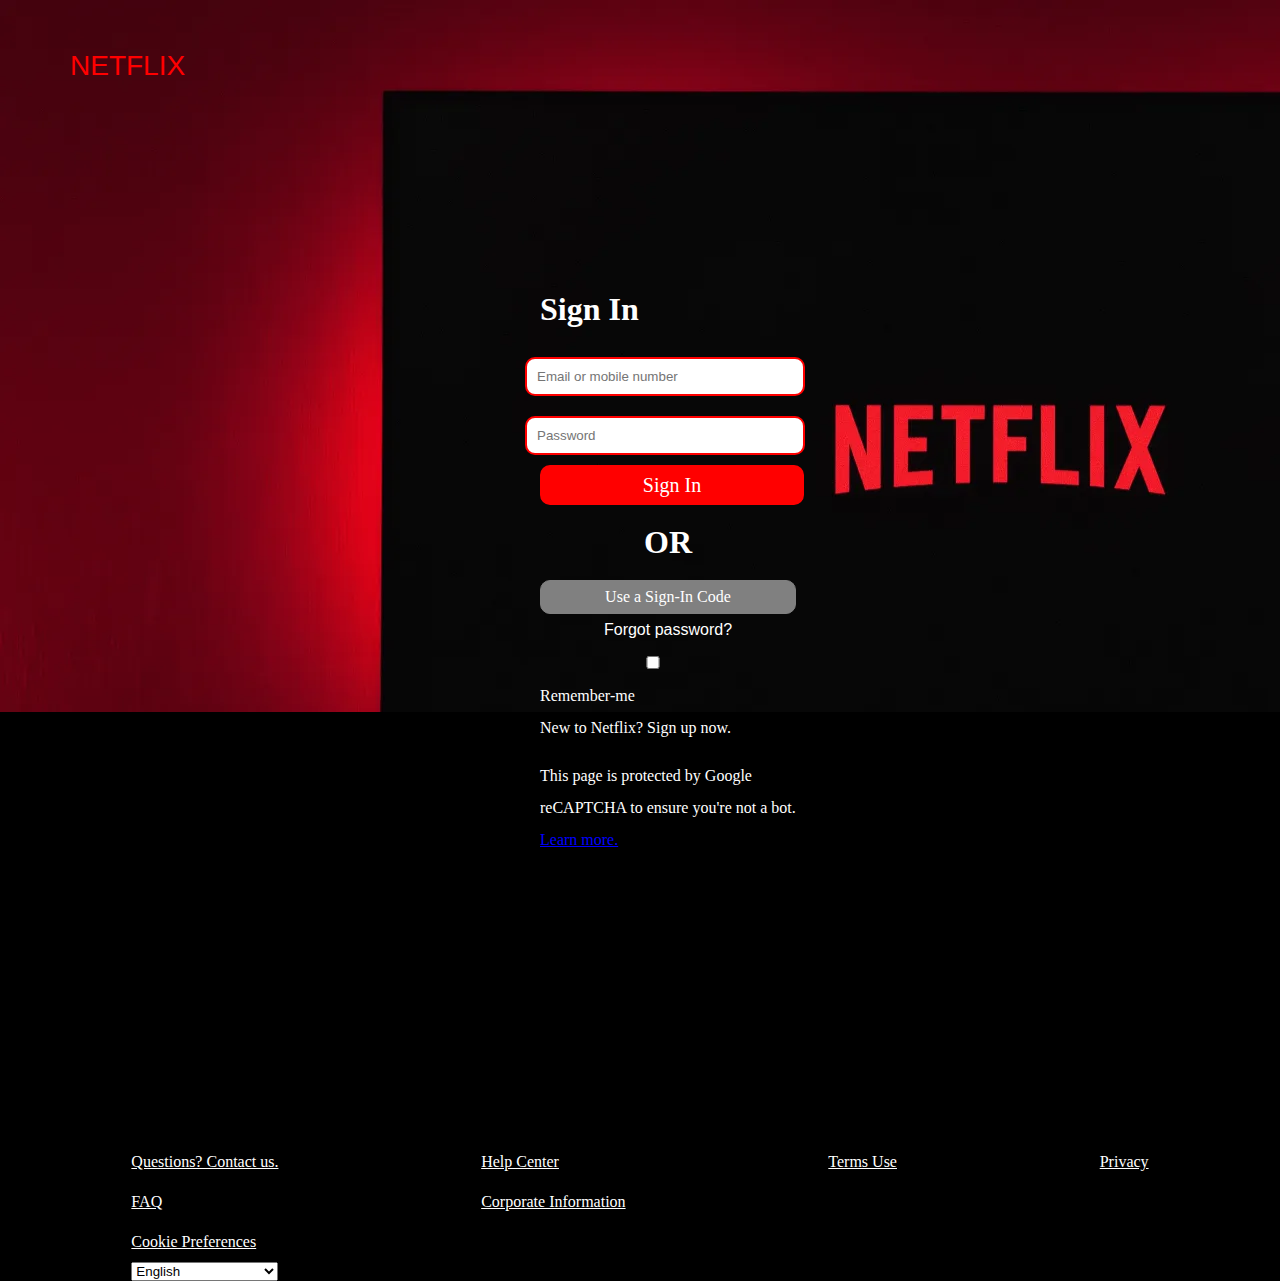
<file: index.html>
<!DOCTYPE html>
<html lang="en">
<head>
    <meta charset="UTF-8">
    <meta name="viewport" content="width=device-width, initial-scale=1.0">
    <link rel="stylesheet" href="https://cdnjs.cloudflare.com/ajax/libs/font-awesome/6.7.2/css/all.min.css" integrity="sha512-Evv84Mr4kqVGRNSgIGL/F/aIDqQb7xQ2vcrdIwxfjThSH8CSR7PBEakCr51Ck+w+/U6swU2Im1vVX0SVk9ABhg==" crossorigin="anonymous" referrerpolicy="no-referrer" />
    <link rel="stylesheet" href="index.css">
    <title>Netflix.com/login</title>
</head>
<body>
   <div class="cover">
    <div class="netflix">
        <a href="">NETFLIX</a>
    </div>
    <div class="container">
    <div class="form">
        <h1>Sign In</h1>
        <form action="">
           <div class="input">
            <input type="email" name="name" id="input1" placeholder="Email or mobile number">
            <input type="password" name="password" id="input2" placeholder="Password">
           </div>
           
            
            <div class="sign-in">
                <a href="#">Sign In</a>
            </div>
           
            <div class="or">
                <h1>OR</h1>
            </div>
            <div class="sign-code">
                <a href="#">Use a Sign-In Code</a>
            </div>
            
            <div class="forgot-password">
                <a href="">Forgot password?</a>
            </div>
           <div class="remember-me">
            <input type="checkbox" name="remember" id="remember">
            <label for="remember">Remember-me</label>
           </div>
            <div class="new-to-netflix">
                <span>New to Netflix?</span>
                <span><a href="">Sign up now.</a></span>
            </div>
            <div class="learn-more">
                <p>This page is protected by Google reCAPTCHA to ensure you're not a bot. <span><a href="">Learn more.</a></span> </p>
            </div>
        </form>

    </div>
</div>
   </div>
       
        <div class="footer">
            <div class="footer-child">
                <a href="#">Questions? Contact us.</a>
                <a href="#">FAQ</a>
                <a href="#">Cookie Preferences</a>
                <select name="english" id="english">
                    <option value="english"><i class="fa-regular fa-language"></i>English</option>
                </select>
            </div>
            <div class="footer-child">
                <a href="#">Help Center</a>
                <a href="#">Corporate Information</a>
            </div>
            <div class="footer-child">
                <a href="#">Terms Use</a>
            </div>
            <div class="footer-child">
                <a href="#">Privacy</a>
            </div>
        </div>
   <script>
    function changeColor(){
        var input1=document.getElementById("input1");
        var input2=document.getElementById("input2");

        if(input1.value){
            input2.classList.add("active")

        }
        else{
            input2.classList.remove("active")
        }
    }
   </script>
</body>
</html>
</file>
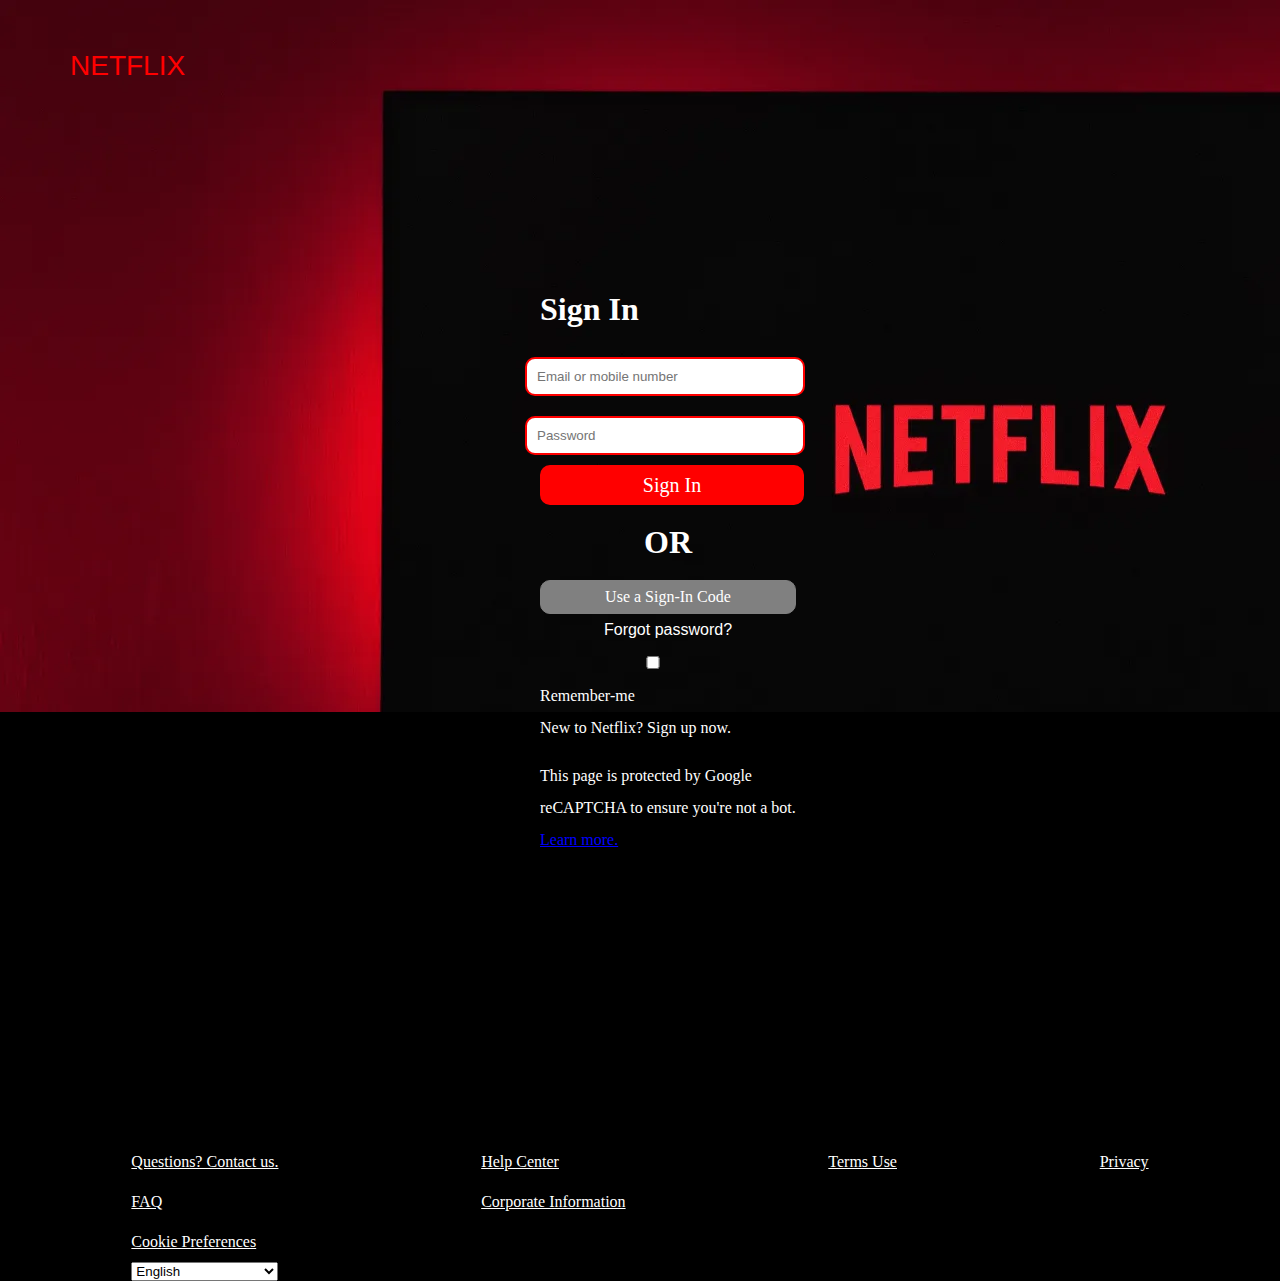
<file: html/index.html>
<!DOCTYPE html>
<html lang="en">
<head>
    <meta charset="UTF-8">
    <meta name="viewport" content="width=device-width, initial-scale=1.0">
    <link rel="stylesheet" href="https://cdnjs.cloudflare.com/ajax/libs/font-awesome/6.7.2/css/all.min.css" integrity="sha512-Evv84Mr4kqVGRNSgIGL/F/aIDqQb7xQ2vcrdIwxfjThSH8CSR7PBEakCr51Ck+w+/U6swU2Im1vVX0SVk9ABhg==" crossorigin="anonymous" referrerpolicy="no-referrer" />
    <link rel="stylesheet" href="/css/index.css">
    <title>Netflix.com/login</title>
</head>
<body>
   <div class="cover">
    <div class="netflix">
        <a href="">NETFLIX</a>
    </div>
    <div class="container">
    <div class="form">
        <h1>Sign In</h1>
        <form action="">
           <div class="input">
            <input type="email" name="name" id="input1" placeholder="Email or mobile number">
            <input type="password" name="password" id="input2" placeholder="Password">
           </div>
           
            
            <div class="sign-in">
                <a href="">Sign In</a>
            </div>
           
            <div class="or">
                <h1>OR</h1>
            </div>
            <div class="sign-code">
                <a href="">Use a Sign-In Code</a>
            </div>
            
            <div class="forgot-password">
                <a href="">Forgot password?</a>
            </div>
           <div class="remember-me">
            <input type="checkbox" name="remember" id="remember">
            <label for="remember">Remember-me</label>
           </div>
            <div class="new-to-netflix">
                <span>New to Netflix?</span>
                <span><a href="">Sign up now.</a></span>
            </div>
            <div class="learn-more">
                <p>This page is protected by Google reCAPTCHA to ensure you're not a bot. <span><a href="">Learn more.</a></span> </p>
            </div>
        </form>

    </div>
</div>
   </div>
       
        <div class="footer">
            <div class="footer-child">
                <a href="">Questions? Contact us.</a>
                <a href="">FAQ</a>
                <a href="">Cookie Preferences</a>
                <select name="english" id="english">
                    <option value="english"><i class="fa-regular fa-language"></i>English</option>
                </select>
            </div>
            <div class="footer-child">
                <a href="">Help Center</a>
                <a href="">Corporate Information</a>
            </div>
            <div class="footer-child">
                <a href="">Terms Use</a>
            </div>
            <div class="footer-child">
                <a href="">Privacy</a>
            </div>
        </div>
   <script>
    function changeColor(){
        var input1=document.getElementById("input1");
        var input2=document.getElementById("input2");

        if(input1.value){
            input2.classList.add("active")

        }
        else{
            input2.classList.remove("active")
        }
    }
   </script>
</body>
</html>
</file>
<file: index.css>
body{
    margin: 0;
    padding: 0;
    background-color: black;
    color: white;
    
}
.cover{
    background-image: url(netflix1.jpg);
}
.container{
   
   width: 20%;
   padding: 40px;
   position: relative;
   left: 500px;
   top: 200px;
   line-height: 2rem;
   
}

.netflix a{
    color: red;
    font-family: 'Franklin Gothic Medium', 'Arial Narrow', Arial, sans-serif;
    font-size: 28px;
    margin: 70px;
    position: relative;
    top: 50px;
    text-decoration: none;
    gap: 10px;
}
.form{
    width: 100%;
}
.form input{
    width: 100%;
    padding: 10px;
    border-radius: 10px;
    margin: 10px;
    position: relative;
    right: 25px;
    border: 2px solid red;
    transition: border-color 0.3s ease;
    
}
.active{
    background-color: red;
}
.sign-in{
   
    border: 2px solid red;
    width: 100%;
    padding: 2px;
    text-align: center;
    font-size: 20px;
    background-color: red;
    border-radius: 10px;
}
.sign-in a{
    color: white;
    text-decoration: none;
    
}
.or{
    text-align: center;
}
.sign-code{
    border: 1px solid gray;
    text-align: center;
    background-color: gray;
    border-radius: 10px;
}
.sign-code a{
    text-decoration: none;
    color: white;
}
.forgot-password {
    text-align: center;
}
.forgot-password a{
    text-decoration: none;
    color: white;
    font-family: 'Franklin Gothic Medium', 'Arial Narrow', Arial, sans-serif;
    
}
.new-to-netflix a{
    color: white;
    text-decoration: none;

}
.learn-more a{
    color: blue;
}
.footer{
    position: relative;
    top: 400px;
    display: flex;
    flex-direction: row;
    justify-content: space-around;
    margin: 30px;
}
.footer-child{
    display: flex;
    flex-direction: column;
    line-height: 2.5rem;
}
.footer-child a{
    color: white;
}
</file>
<file: css/index.css>
body{
    margin: 0;
    padding: 0;
    background-color: black;
    color: white;
    
}
.cover{
    background-image: url(/images/netflix1.jpg);
}
.container{
   
   width: 20%;
   padding: 40px;
   position: relative;
   left: 500px;
   top: 200px;
   line-height: 2rem;
   
}

.netflix a{
    color: red;
    font-family: 'Franklin Gothic Medium', 'Arial Narrow', Arial, sans-serif;
    font-size: 28px;
    margin: 70px;
    position: relative;
    top: 50px;
    text-decoration: none;
    gap: 10px;
}
.form{
    width: 100%;
}
.form input{
    width: 100%;
    padding: 10px;
    border-radius: 10px;
    margin: 10px;
    position: relative;
    right: 25px;
    border: 2px solid red;
    transition: border-color 0.3s ease;
    
}
.active{
    background-color: red;
}
.sign-in{
   
    border: 2px solid red;
    width: 100%;
    padding: 2px;
    text-align: center;
    font-size: 20px;
    background-color: red;
    border-radius: 10px;
}
.sign-in a{
    color: white;
    text-decoration: none;
    
}
.or{
    text-align: center;
}
.sign-code{
    border: 1px solid gray;
    text-align: center;
    background-color: gray;
    border-radius: 10px;
}
.sign-code a{
    text-decoration: none;
    color: white;
}
.forgot-password {
    text-align: center;
}
.forgot-password a{
    text-decoration: none;
    color: white;
    font-family: 'Franklin Gothic Medium', 'Arial Narrow', Arial, sans-serif;
    
}
.new-to-netflix a{
    color: white;
    text-decoration: none;

}
.learn-more a{
    color: blue;
}
.footer{
    position: relative;
    top: 400px;
    display: flex;
    flex-direction: row;
    justify-content: space-around;
    margin: 30px;
}
.footer-child{
    display: flex;
    flex-direction: column;
    line-height: 2.5rem;
}
.footer-child a{
    color: white;
}
</file>
